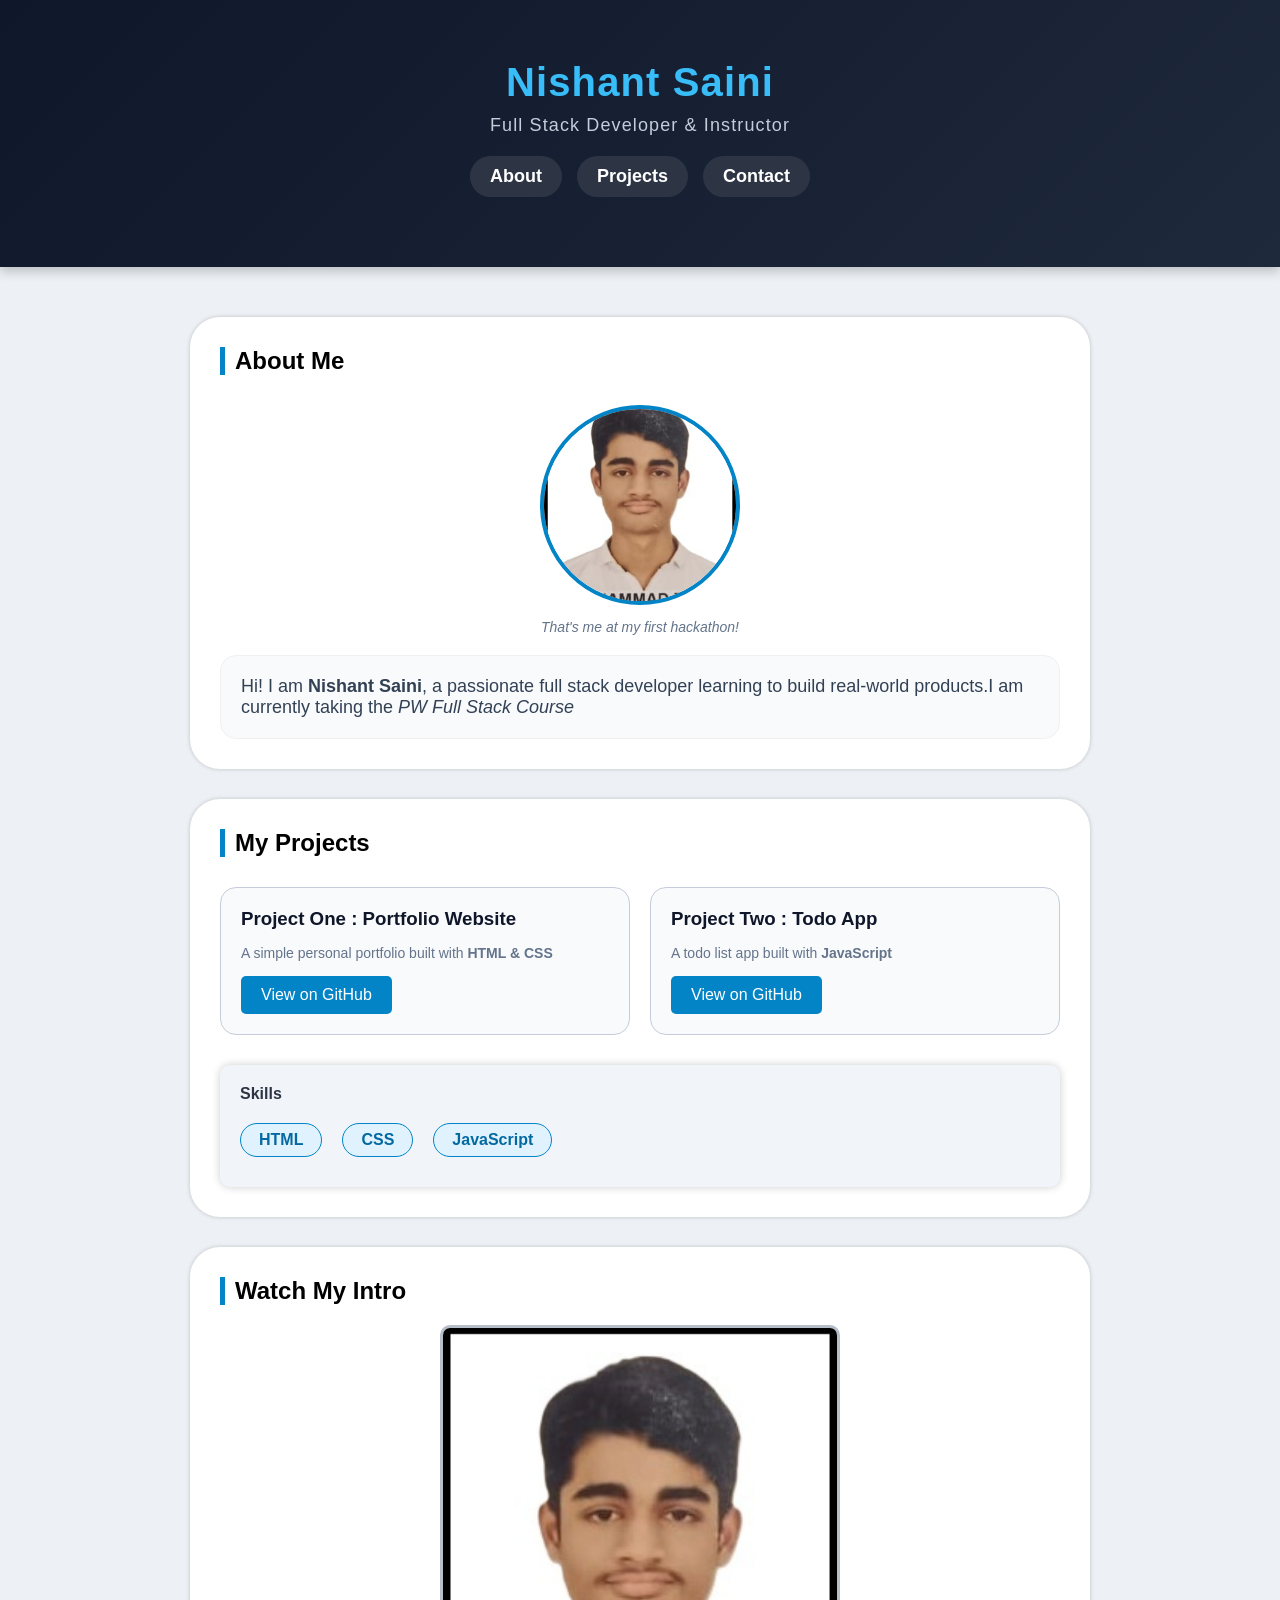
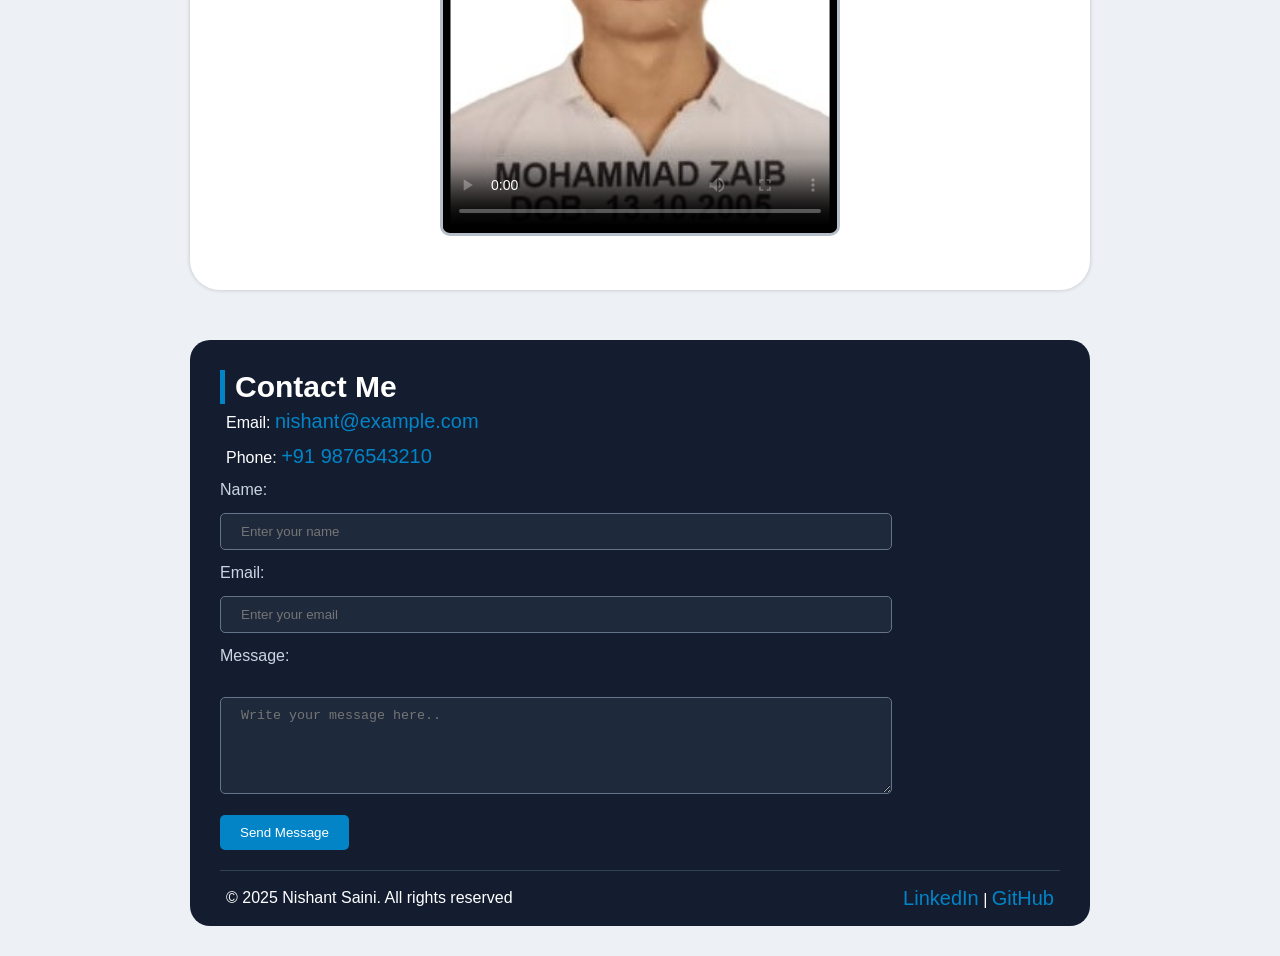
<file: portfolio.html>
<!DOCTYPE html>
<html lang="en">
<head>
    <meta charset="UTF-8">
    <meta name="viewport" content="width=device-width, initial-scale=1.0">
    <title>Nishant Saini | Portfolio</title>
</head>
<link rel="stylesheet" href="style.css">
<body>
    <header>
        <h1>Nishant Saini</h1>
        <p>Full Stack Developer & Instructor</p>
        <nav>
        <a href="#about">About</a>
        <a href="#project">Projects</a>
        <a href="#contact">Contact</a>
        </nav>
    </header>
    <main>
        <section id="about">
            <h2>About Me</h2>
            <figure>
                <img src="passport size photo.jpg" height="200px" width="200px" alt="Image Not available">
                <figcaption>That's me at my first hackathon!</figcaption>
            </figure>
            <p>Hi! I am <strong>Nishant Saini</strong>, a passionate full stack developer learning to build real-world products.I am currently taking the <em>PW Full Stack Course</em></p>
        </section>
        <section id="project">
            <h2>My Projects</h2>
            <div class="detail">
            <article>
            <h3>Project One : Portfolio Website</h3>
            <p>A simple personal portfolio built with <strong>HTML & CSS</strong></p>
            <a href="">View on GitHub</a>
            </article>
            <article>
            <h3>Project Two : Todo App</h3>
            <p>A todo list app built with <strong>JavaScript</strong></p>
            <a href="">View on GitHub</a>
            </article>
            </div>
            <div id="skills">
                <h3>Skills</h3>
                <ul>
                    <li>HTML</li>
                    <li>CSS</li>
                    <li>JavaScript</li>
                </ul>
            </div>
        </section>
        <section id="intro">
            <h2>Watch My Intro</h2>
            <video src="345062_medium.mp4" controls poster="passport size photo.jpg" width="400" height="400"></video>
        </section>
    </main>
    <footer id="contact">
        <h2>Contact Me</h2>
        <p>Email: <a href="mailto:nishant@example.com">nishant@example.com</a></p>
        <p>Phone: <a href="tel:+919876543210">+91 9876543210</a></p>
        <form action="">
        <label for="name">Name:</label>
        <input type="text" id="name" placeholder="Enter your name">
        <br>
        <label for="email">Email:</label>
        <input type="email" id="email" placeholder="Enter your email">
        <br>
        <label for="message">Message:</label>
        <br>
        <textarea name="message" id="message" rows="5" cols="40" placeholder="Write your message here.."></textarea>
        <br>
        
        <button type="submit">Send Message</button>
        <br>
        </form>
           <div id="lower_footer">
            <p>&copy; 2025 Nishant Saini. All rights reserved</p>
            <p>
            <a href="">LinkedIn</a> | <a href="">GitHub</a>
           </p>
        </div>
    </footer>
</body>
</html>
</file>
<file: style.css>
* {
    padding: 0;
    margin: 0;
    box-sizing: border-box;
}

body {
    font-family: 'Poppins', Arial, sans-serif;
    background-color: rgb(237, 241, 245);
}

header {
    padding: 60px 0;
    font-size: 18px;
    text-align: center;
        background: linear-gradient(135deg, #0f172a, #1e293b);
        box-shadow: 0 5px 10px rgba(0,0,0, 0.2);
}
header h1 {
    font-size: 2.5rem;
    letter-spacing: 0.07rem;
     
         color: #38bdf8;
}
header p {
    color: rgb(197, 204, 219);
    padding:10px 0;
    letter-spacing: 0.07rem;
}
header nav a {
    display: inline-block;
    text-decoration: none;
    padding: 10px 20px;
    background-color: rgb(45, 53, 69);
    border-radius: 30px;
    color: white;
    margin: 10px 5px;
    font-weight: 600;
    
}
header nav a:hover {
    background-color: rgb(2, 132, 199);
}

main {
    margin: 50px auto;
    max-width: 900px;
}

#about,#project,#intro {
    background-color: white;
    padding: 30px;
    border-radius: 30px;
    margin-bottom: 30px;
    box-shadow: 0 0 4px rgba(0,0,0, 0.2);
}

#about h2,#project h2,#intro h2 {
    border-left: 5px solid rgb(2, 132, 199);
    padding-left: 10px;
}

#about figure{
    text-align: center;
    padding: 20px 0;
}

#about figure img {
    border: 4px solid rgb(2, 132, 199);
    border-radius: 50%;
    margin: 10px 0;
    object-fit: cover;
}

#about figure img:hover{
    transform: scale(1.05);
    transition: all 1s;
    box-shadow: 10px 10px 10px rgba(0,0,0, 0.1);
}

#about figure figcaption {
    font-size: 14px;
    font-style: italic;
    color: 
rgb(100, 116, 139);
}

#about p {
    border-radius: 16px;
    border: 1px solid #f0f0f1;
    background-color: #f8fafc;
    font-size: 18px;
    padding: 20px;
   color: rgb(51, 65, 85);
}

.detail {
    display: flex;
    gap: 20px;
    margin: 30px 0;
    flex-wrap: wrap;
}

.detail article {
    background-color: rgb(248, 250, 252);
    border: 1px solid rgb(197, 204, 219);
    border-radius: 16px;
    padding: 20px;
    flex: 1;
    color: #10162a;
    transition: all 0.5s;
}

.detail article p {
    color: rgb(100, 116, 139);
   font-size: 14px;
   margin: 15px 0;
}

.detail article a {
    display: inline-block;
    text-decoration: none;
    padding: 10px 20px;
    border-radius: 5px;
    background-color: rgb(2, 132, 199);
    color: white;
}
.detail article:hover {
    box-shadow: 10px 10px 10px rgba(0,0,0, 0.1);
    transform: translateY(-5px);
}

.detail article a:hover {
    background-color: rgb(3, 105, 161);
}

#skills {
    background-color:rgb(241, 245, 249) ;
    border-radius: 10px;
     box-shadow: 0 0 8px rgba(0,0,0, 0.2);
     padding: 20px;
}

#skills h3 {
    color: rgb(45, 53, 69);
    padding-bottom: 10px;
    font-size: 16px;
    font-weight: 800;
}

#skills ul {
    list-style: none;
    display: flex;
    gap: 20px;
    padding: 10px 0;
    flex-wrap: wrap;
}

#skills ul li {
    border: 1px solid rgb(2, 132, 199);
    color: rgb(3, 105, 161);
    font-weight: 700;
    padding: 7px 18px;
    border-radius: 20px;
    background-color: rgb(224, 242, 254);
}

#intro {
    text-align: center;
}

#intro h2 {
text-align: left;
}

 #intro video {
    margin: 20px 0;
    object-fit: cover;
    max-width: 100%;
    height: auto;
    border-radius: 10px;
    border: 3px solid rgba(100, 116, 139, 0.466);
 }

footer {
    margin: 50px auto;
    max-width: 900px;
    background-color: #141d30;
    padding: 30px 30px 0;
    border-radius: 20px;
    margin-bottom: 30px;
}

footer h2 {
    font-size: 30px;
    color: white;
    padding-left: 10px;
     border-left: 5px solid rgb(2, 132, 199);
}

footer p {
    padding: 6px;
    color: white;
}

footer p a {
    text-decoration: none;
    color: rgb(2, 132, 199);
    font-size: 20px;
}

footer p a:hover {
  text-decoration: underline;
  color: #38bdf8;
}

form {
    max-width: 80%;
}

form label {
    display: block;
    color: rgb(203, 213, 225);
    font-weight: 500;
    margin: 7px 0;
}

form input[type="text"],
form input[type="email"],
textarea {
    outline: none;
    padding:10px 20px;
    color: white;
    width: 100%;
    border-radius: 5px;
    background-color: rgb(30, 41, 59);
    border: 1px solid rgb(100, 116, 139);
    margin: 7px 0;
}

form button {
   display: inline-block;
    text-decoration: none;
    padding: 10px 20px;
    border-radius: 5px;
    background-color: rgb(2, 132, 199);
    color: white;
    outline: none;
    border: none;
    margin: 10px 0;
}

form button:hover {
    background-color: rgb(3, 105, 161);
}

#lower_footer {
    border-top: 1px solid rgb(51, 65, 85);
    margin-top: 10px;
    display: flex;
    justify-content: space-between;
    align-items: center;
    padding: 10px 0;
    flex-wrap: wrap;
}
</file>
